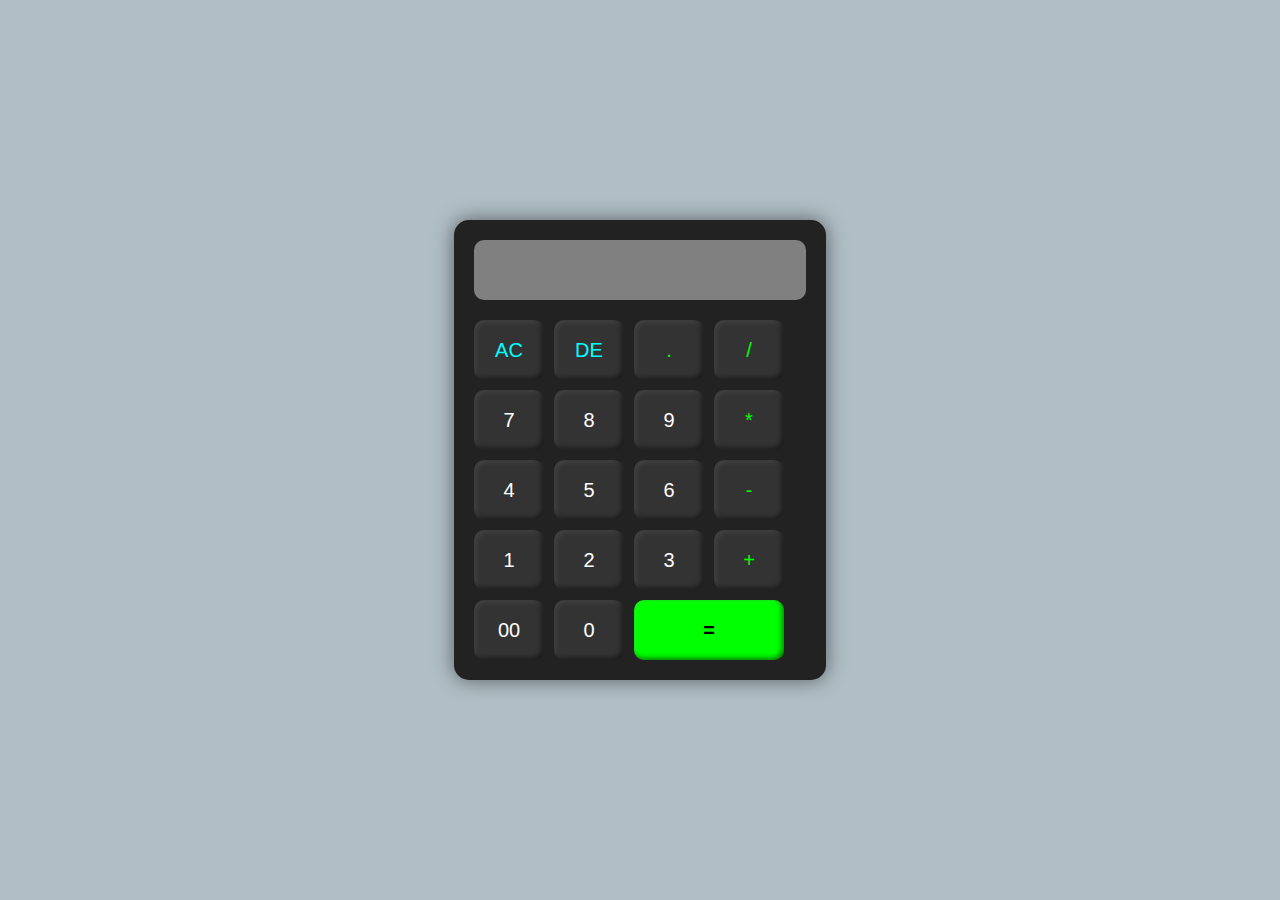
<file: Calculator.html>
<!DOCTYPE html>
<html lang="en">
<head>
  <meta charset="UTF-8">
  <meta name="viewport" content="width=device-width, initial-scale=1.0">
  <title>Calculator</title>
  <style>
    * {
      margin: 0;
      padding: 0;
      box-sizing: border-box;
      font-family: Arial, sans-serif;
    }

    body {
      display: flex;
      justify-content: center;
      align-items: center;
      height: 100vh;
      background: #B0BEC5; /* background color set to grey */
    }

    .calculator {
      background: #222;
      padding: 20px;
      border-radius: 15px;
      box-shadow: 0px 0px 20px rgba(0,0,0,0.5);
    }

    .display {
      display: flex;
      justify-content: flex-end;
      margin-bottom: 20px;
    }

    .display input {
      flex: 1;
      height: 60px;
      font-size: 25px;
      text-align: right;
      padding-right: 10px;
      background: gray;
      color: #0f0;
      border: none;
      border-radius: 10px;
    }

    .buttons {
      display: grid;
      grid-template-columns: repeat(4, 70px);
      grid-gap: 10px;
    }

    button {
      height: 60px;
      font-size: 20px;
      border: none;
      border-radius: 10px;
      cursor: pointer;
      background: #333;
      color: white;
      box-shadow: inset -2px -2px 5px rgba(0,0,0,0.5), 
                  inset 2px 2px 5px rgba(255,255,255,0.1);
    }

    button.operator {
      color: #0f0;
    }

    button.special {
      color: #0ff;
    }

    button.equal {
      grid-column: span 2;
      background: #0f0;
      color: black;
      font-weight: bold;
    }
  </style>
</head>
<body>
  <div class="calculator">
    <div class="display">
      <input type="text" id="display" readonly>
    </div>
    <div class="buttons">
      <button class="special" data-action="clear">AC</button>
      <button class="special" data-action="delete">DE</button>
      <button class="operator" data-value=".">.</button>
      <button class="operator" data-value="/">/</button>

      <button data-value="7">7</button>
      <button data-value="8">8</button>
      <button data-value="9">9</button>
      <button class="operator" data-value="*">*</button>

      <button data-value="4">4</button>
      <button data-value="5">5</button>
      <button data-value="6">6</button>
      <button class="operator" data-value="-">-</button>

      <button data-value="1">1</button>
      <button data-value="2">2</button>
      <button data-value="3">3</button>
      <button class="operator" data-value="+">+</button>

      <button data-value="00">00</button>
      <button data-value="0">0</button>
      <button class="equal" data-action="calculate">=</button>
    </div>
  </div>

  <script>
    const display = document.getElementById("display");
    const buttons = document.querySelectorAll("button");

    buttons.forEach(button => {
      button.addEventListener("click", () => {
        const value = button.dataset.value;
        const action = button.dataset.action;

        if (action === "clear") {
          display.value = "";
        } else if (action === "delete") {
          display.value = display.value.slice(0, -1);
        } else if (action === "calculate") {
          try {
            display.value = eval(display.value);
          } catch {
            display.value = "Error";
          }
        } else {
          display.value += value;
        }
      });
    });
  </script>
</body>
</html>
</file>
